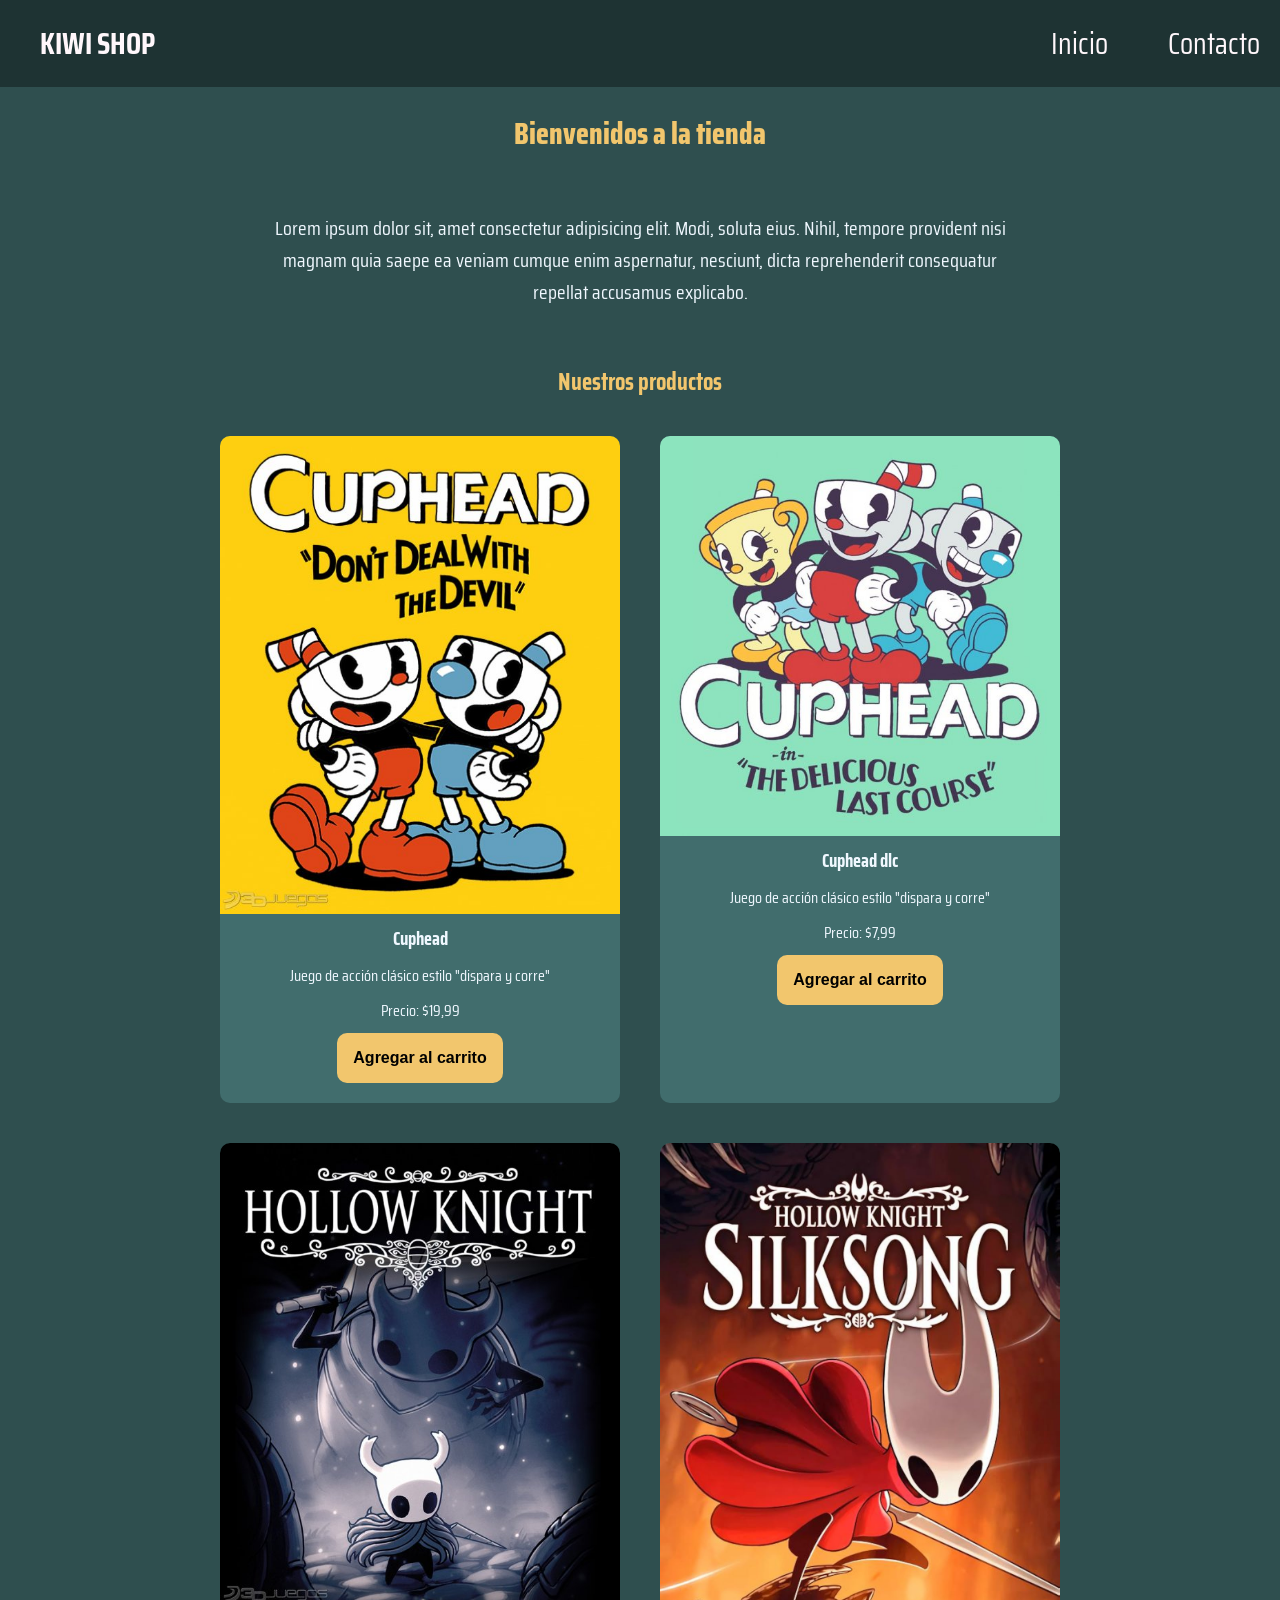
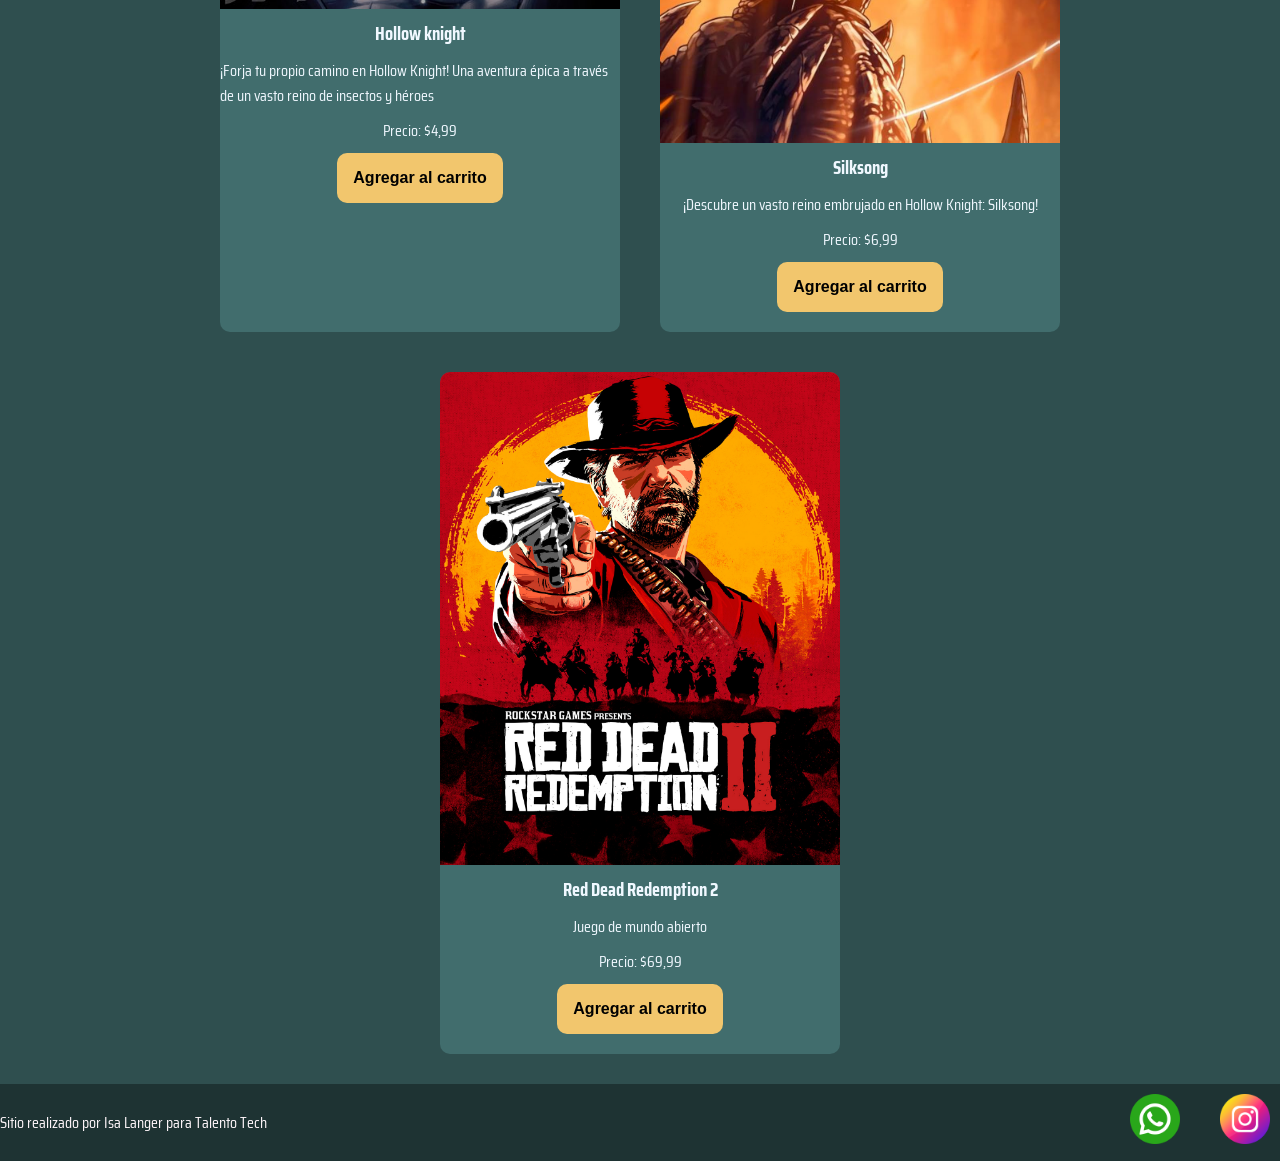
<file: index.html>
<!doctype html>
<html lang="en">
  <head>
    <meta charset="UTF-8" />
    <meta name="viewport" content="width=device-width, initial-scale=1.0" />

    <link rel="preconnect" href="https://fonts.googleapis.com" />
    <link rel="preconnect" href="https://fonts.gstatic.com" crossorigin />
    <link
      href="https://fonts.googleapis.com/css2?family=Saira+Condensed:wght@100;200;300;400;500;600;700;800;900&display=swap"
      rel="stylesheet"
    />

    <link rel="stylesheet" href="./css/styles.css" />

    <title>KIWI</title>
  </head>
  <body>
    <header>
      <div class="div-logo">
        <a class="logo" href="./index.html">KIWI SHOP</a>
      </div>

      <nav class="header-nav">
        <ul>
          <li>
            <a href="./index.html">Inicio</a>
          </li>
          <li>
            <a href="./pages/contacto.html">Contacto</a>
          </li>
        </ul>
      </nav>
    </header>
    <main>
      <h1 class="titulo-home text-secondary">Bienvenidos a la tienda</h1>
      <p class="parrafo">
        Lorem ipsum dolor sit, amet consectetur adipisicing elit. Modi, soluta
        eius. Nihil, tempore provident nisi magnam quia saepe ea veniam cumque
        enim aspernatur, nesciunt, dicta reprehenderit consequatur repellat
        accusamus explicabo.
      </p>
      <section>
        <h2 class="titulo-productos text-secondary">Nuestros productos</h2>
        <div class="contenedor-tarjetas">
          <article class="card text-dark">
            <img src="./img/cuphead.jpg" alt="imagem de portada de cuphead" />
            <h3>Cuphead</h3>
            <p>Juego de acción clásico estilo "dispara y corre"</p>
            <p>Precio: $19,99</p>
            <button class="btn bg-secondary text-dark">
              Agregar al carrito
            </button>
          </article>

          <article class="card">
            <img
              src="./img/cuphead dlc.jpg"
              alt="imagem de portada de cuphead dlc"
            />
            <h3>Cuphead dlc</h3>
            <p>Juego de acción clásico estilo "dispara y corre"</p>
            <p>Precio: $7,99</p>
            <button class="btn bg-secondary text-dark">
              Agregar al carrito
            </button>
          </article>

          <article class="card">
            <img src="./img/hollow.jpg" alt="imagem de portada de juego" />
            <h3>Hollow knight</h3>
            <p>
              ¡Forja tu propio camino en Hollow Knight! Una aventura épica a
              través de un vasto reino de insectos y héroes
            </p>
            <p>Precio: $4,99</p>
            <button class="btn bg-secondary text-dark">
              Agregar al carrito
            </button>
          </article>

          <article class="card">
            <img src="./img/silksong.jpg" alt="imagem de portada de juego" />
            <h3>Silksong</h3>
            <p>
              ¡Descubre un vasto reino embrujado en Hollow Knight: Silksong!
            </p>
            <p>Precio: $6,99</p>
            <button class="btn bg-secondary text-dark">
              Agregar al carrito
            </button>
          </article>

          <article class="card">
            <img src="./img/reddead.jpg" alt="imagem de portada de juego" />
            <h3>Red Dead Redemption 2</h3>
            <p>Juego de mundo abierto</p>
            <p>Precio: $69,99</p>
            <button class="btn bg-secondary text-dark">
              Agregar al carrito
            </button>
          </article>
        </div>
      </section>
    </main>

    <footer>
      <p>Sitio realizado por Isa Langer para Talento Tech</p>
      <nav>
        <ul class="footer-list">
          <li><img src="./img/whatsapp (2).png" alt="logo de whatsapp" /></li>
          <li><img src="./img/instagram (1).png" alt="logo de instagram" /></li>
        </ul>
      </nav>
    </footer>
  </body>
</html>
</file>
<file: css/styles.css>
* {
  margin: 0;
  padding: 0;
  box-sizing: border-box;
}

html {
  font-size: 62.5%;
}

body {
  font-family: "Saira Condensed", sans-serif;
  font-size: 1.6rem;
  background: darkslategray;
  color: aliceblue;

  display: flex;
  flex-direction: column;
  height: 100vh;
}

main {
  width: 80%;
  margin: auto;
  padding-bottom: 2rem;

  /* Propiedad "flex" agrupa las 3 cosas: grow, shrink y basis */
  /* equivale a: flex: 1 1 0
  Puede crecer, puede achicarse, arranca sin tamaño base (0) */
  flex: 1;
  display: flex;
  flex-direction: column;
  align-items: center;
}

h1 {
  font-size: 3rem;
  font-weight: 800;
  line-height: 1.15;
  margin: 3rem 0;
}

h2 {
  color: #fff7fb;
  font-size: 2.4rem;
  font-weight: 700;
  line-height: 1.2;
  text-align: center;
  margin: 3rem 0;
}

.btn {
  border: none;
  font-size: 1.6rem;
  font-weight: bold;
  padding: 1.6rem;
  border-radius: 1rem;
}

header,
footer {
  background: rgb(30, 51, 51);
  color: #fff7fb;
  width: 100%;

  display: flex;
  justify-content: space-between;
  align-items: center;
}

.div-logo {
  margin-left: 2rem;
  font-weight: bold;
}

.logo,
.header-nav ul li a {
  text-decoration: none;
  font-size: 3rem;
  color: inherit;
  display: inline-block;
  padding: 2rem;
}

.header-nav ul,
footer .footer-list {
  list-style: none;

  /* Hago que los li se acomoden en fila con una distancia entre ellos de 2rem */
  display: flex;
  gap: 2rem;
}

.footer-list li {
  padding: 1rem;
}

.footer-list li img {
  width: 5rem;
}

/* -------------------------------------------------------------------------- */
/*                                   COLORES                                  */
/* -------------------------------------------------------------------------- */

.bg-primary {
  background-color: #ffffff;
}

.bg-secondary {
  background-color: #f2c66d;
}

.text-light {
  color: #ffffff;
}

.text-dark {
  color: #000000;
}

.text-secondary {
  color: #f2c66d;
}

/* -------------------------------------------------------------------------- */
/*                                    HOME                                    */
/* -------------------------------------------------------------------------- */

.parrafo {
  width: 80%;
  text-align: center;
  font-size: 2rem;
  padding: 3rem;
}

.contenedor-tarjetas {
  margin-top: 2rem;
  display: flex;
  justify-content: center;
  flex-wrap: wrap;
  gap: 2rem;
}

.card {
  margin: 1rem;
  background-color: rgb(65, 109, 109);
  color: aliceblue;
  width: 40rem;
  padding-bottom: 2rem;
  border-radius: 1rem;
  overflow: hidden;
  /* Nuevo: */
  display: flex;
  flex-direction: column;
  align-items: center;
  gap: 1rem;
}

.card img {
  width: 100%;
}

/* -------------------------------------------------------------------------- */
/*                                  CONTACTO                                  */
/* -------------------------------------------------------------------------- */
.titulo-contacto {
  margin: 2rem 0;
}

.form-contacto {
  background-color: rgb(80, 124, 124);
  color: #2a1e35;
  width: 100%;
  max-width: 50rem;
  font-size: 2rem;
  padding: 3rem;
  border-radius: 1rem;

  box-shadow: 0 10px 30px rgba(0, 0, 0, 0.15); /* sutil */
}

.grupo-input {
  display: flex;
  flex-direction: column;
  gap: 0.8rem;
  margin-bottom: 2rem;
}

.grupo-input input,
.grupo-input textarea {
  border: none;
  background-color: transparent;
  border-bottom: solid 2px #2a1e35;
  margin-bottom: 3rem;
}

/* -------------------------------------------------------------------------- */
/*                                MEDIA QUERIES                               */
/* -------------------------------------------------------------------------- */
@media (max-width: 600px) {
  header,
  footer {
    flex-direction: column;
  }
}
</file>
